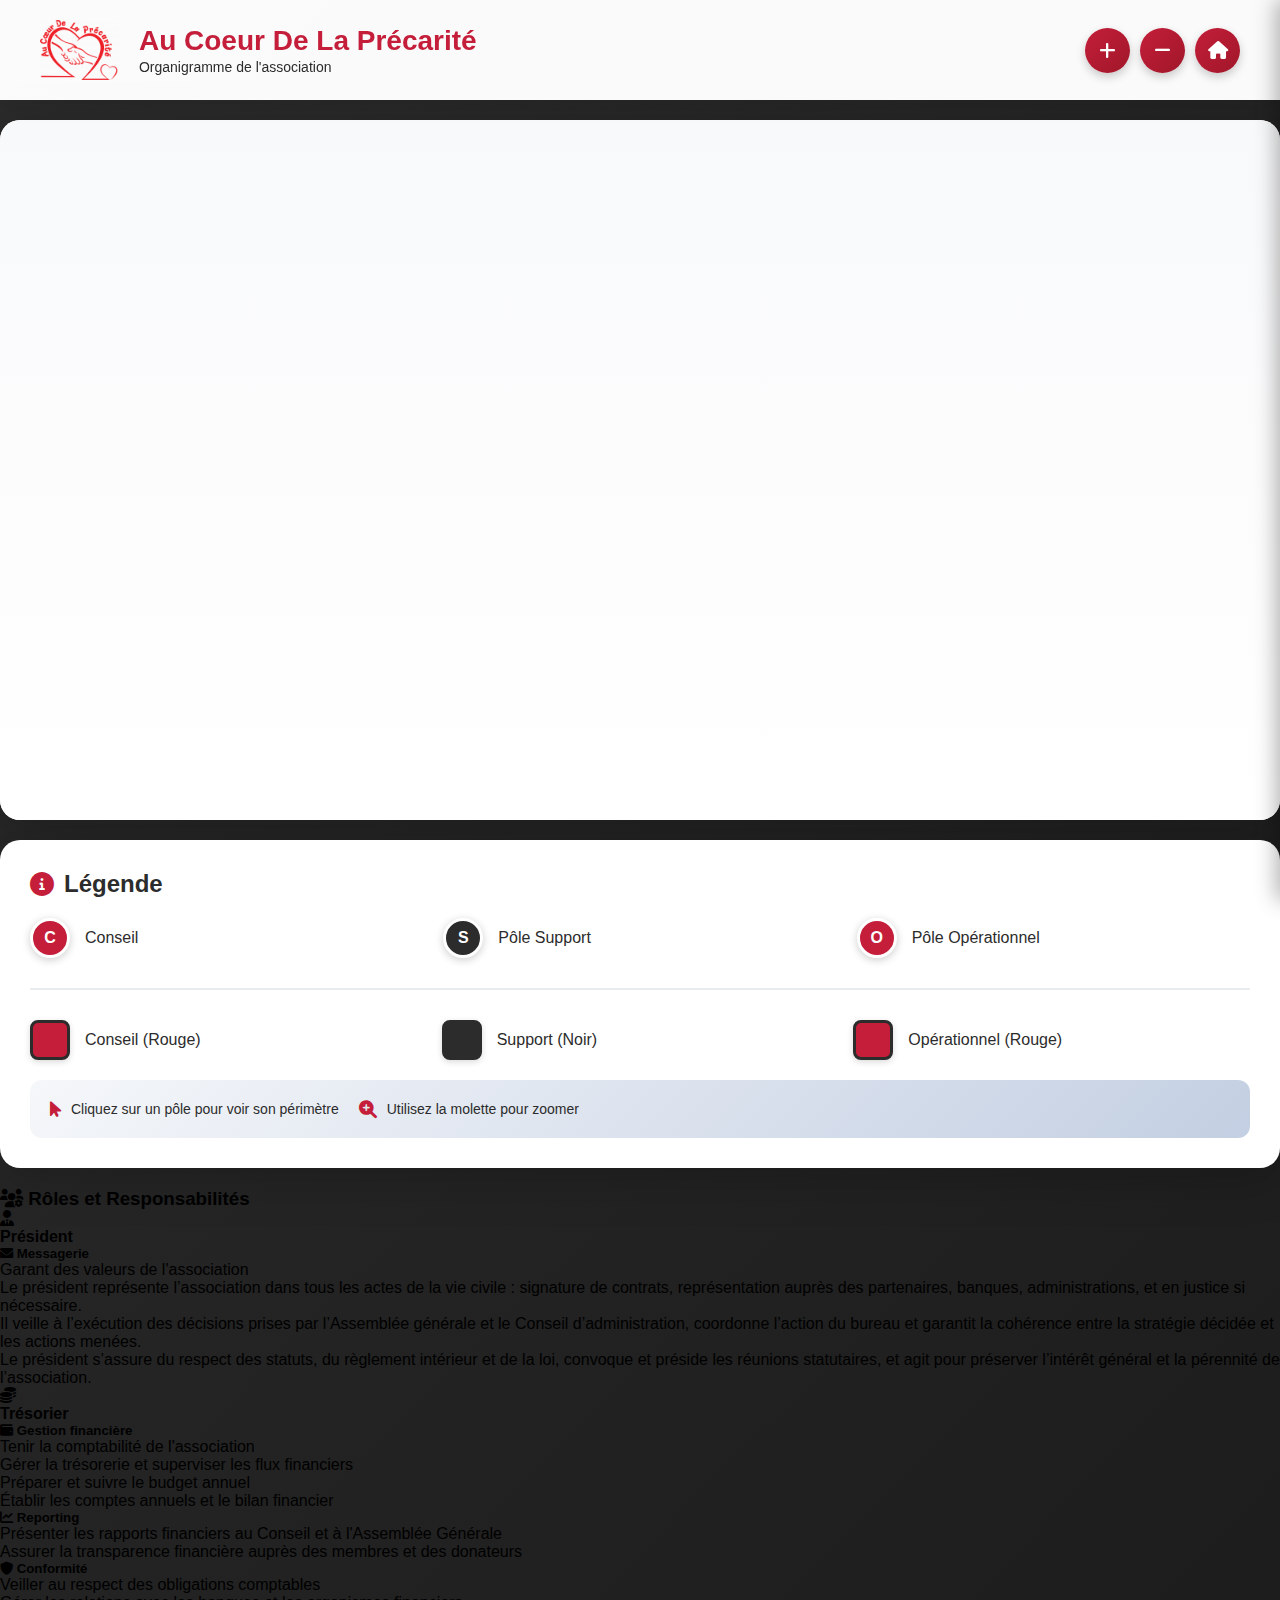
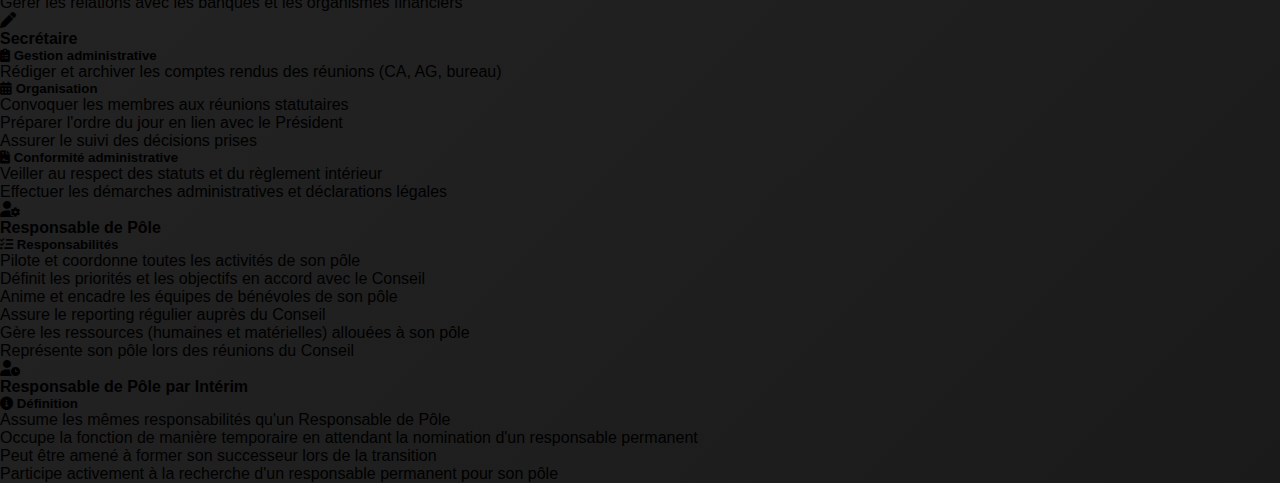
<file: index.html>
<!DOCTYPE html>
<html lang="fr">
<head>
    <meta charset="UTF-8">
    <meta name="viewport" content="width=device-width, initial-scale=1.0">
    <title>Organigramme - Structure Organisationnelle</title>
    <script src="https://d3js.org/d3.v7.min.js"></script>
    <link rel="stylesheet" href="https://cdnjs.cloudflare.com/ajax/libs/font-awesome/6.0.0/css/all.min.css">
    <link rel="stylesheet" href="style.css">
</head>
<body>
    <div class="header">
        <div class="header-left">
            <img src="logo.png" alt="ACDLP Logo" class="logo">
            <div class="header-text">
                <h1>Au Coeur De La Précarité</h1>
                <p class="header-subtitle">Organigramme de l'association</p>
            </div>
        </div>
        <div class="controls">
            <button id="zoom-in" class="control-btn" title="Zoom avant">
                <i class="fas fa-plus"></i>
            </button>
            <button id="zoom-out" class="control-btn" title="Zoom arrière">
                <i class="fas fa-minus"></i>
            </button>
            <button id="zoom-reset" class="control-btn" title="Réinitialiser">
                <i class="fas fa-home"></i>
            </button>
        </div>
    </div>

    <div class="container">
        <div id="organigramme"></div>
    </div>

    <div class="legend">
        <h3><i class="fas fa-info-circle"></i> Légende</h3>
        <div class="legend-grid">
            <div class="legend-item">
                <div class="legend-badge conseil-badge">C</div>
                <span>Conseil</span>
            </div>
            <div class="legend-item">
                <div class="legend-badge support-badge">S</div>
                <span>Pôle Support</span>
            </div>
            <div class="legend-item">
                <div class="legend-badge operational-badge">O</div>
                <span>Pôle Opérationnel</span>
            </div>
        </div>
        <div class="legend-colors">
            <div class="legend-item">
                <div class="legend-box conseil"></div>
                <span>Conseil (Rouge)</span>
            </div>
            <div class="legend-item">
                <div class="legend-box support"></div>
                <span>Support (Noir)</span>
            </div>
            <div class="legend-item">
                <div class="legend-box operational"></div>
                <span>Opérationnel (Rouge)</span>
            </div>
        </div>
        <div class="legend-info">
            <p><i class="fas fa-mouse-pointer"></i> Cliquez sur un pôle pour voir son périmètre</p>
            <p><i class="fas fa-search-plus"></i> Utilisez la molette pour zoomer</p>
        </div>
    </div>

    <!-- Section Rôles et Responsabilités -->
    <div class="roles-section">
        <h3><i class="fas fa-users-cog"></i> Rôles et Responsabilités</h3>

        <!-- Président -->
        <div class="role-card">
            <div class="role-header">
                <i class="fas fa-user-tie"></i>
                <h4>Président</h4>
            </div>
            <div class="role-content">
                <div class="role-category">
                    <h5><i class="fas fa-envelope"></i> Messagerie</h5>
                    <ul>
                        <li>Garant des valeurs de l'association</li>
                        <li>Le président représente l’association dans tous les actes de la vie civile : signature de contrats, représentation auprès des partenaires, banques, administrations, et en justice si nécessaire.</li>
                        <li>Il veille à l’exécution des décisions prises par l’Assemblée générale et le Conseil d’administration, coordonne l’action du bureau et garantit la cohérence entre la stratégie décidée et les actions menées.</li>
                        <li>Le président s’assure du respect des statuts, du règlement intérieur et de la loi, convoque et préside les réunions statutaires, et agit pour préserver l’intérêt général et la pérennité de l’association.</li>
                    </ul>
                </div>
            </div>
        </div>

        <!-- Trésorier -->
        <div class="role-card">
            <div class="role-header">
                <i class="fas fa-coins"></i>
                <h4>Trésorier</h4>
            </div>
            <div class="role-content">
                <div class="role-category">
                    <h5><i class="fas fa-wallet"></i> Gestion financière</h5>
                    <ul>
                        <li>Tenir la comptabilité de l'association</li>
                        <li>Gérer la trésorerie et superviser les flux financiers</li>
                        <li>Préparer et suivre le budget annuel</li>
                        <li>Établir les comptes annuels et le bilan financier</li>
                    </ul>
                </div>
                <div class="role-category">
                    <h5><i class="fas fa-chart-line"></i> Reporting</h5>
                    <ul>
                        <li>Présenter les rapports financiers au Conseil et à l'Assemblée Générale</li>
                        <li>Assurer la transparence financière auprès des membres et des donateurs</li>
                    </ul>
                </div>
                <div class="role-category">
                    <h5><i class="fas fa-shield-alt"></i> Conformité</h5>
                    <ul>
                        <li>Veiller au respect des obligations comptables</li>
                        <li>Gérer les relations avec les banques et les organismes financiers</li>
                    </ul>
                </div>
            </div>
        </div>

        <!-- Secrétaire -->
        <div class="role-card">
            <div class="role-header">
                <i class="fas fa-pen"></i>
                <h4>Secrétaire</h4>
            </div>
            <div class="role-content">
                <div class="role-category">
                    <h5><i class="fas fa-clipboard-list"></i> Gestion administrative</h5>
                    <ul>
                        <li>Rédiger et archiver les comptes rendus des réunions (CA, AG, bureau)</li>
                </div>
                <div class="role-category">
                    <h5><i class="fas fa-calendar-alt"></i> Organisation</h5>
                    <ul>
                        <li>Convoquer les membres aux réunions statutaires</li>
                        <li>Préparer l'ordre du jour en lien avec le Président</li>
                        <li>Assurer le suivi des décisions prises</li>
                    </ul>
                </div>
                <div class="role-category">
                    <h5><i class="fas fa-file-contract"></i> Conformité administrative</h5>
                    <ul>
                        <li>Veiller au respect des statuts et du règlement intérieur</li>
                        <li>Effectuer les démarches administratives et déclarations légales</li>
                    </ul>
                </div>
            </div>
        </div>

        <!-- Responsable de Pôle -->
        <div class="role-card">
            <div class="role-header">
                <i class="fas fa-user-cog"></i>
                <h4>Responsable de Pôle</h4>
            </div>
            <div class="role-content">
                <div class="role-category">
                    <h5><i class="fas fa-tasks"></i> Responsabilités</h5>
                    <ul>
                        <li>Pilote et coordonne toutes les activités de son pôle</li>
                        <li>Définit les priorités et les objectifs en accord avec le Conseil</li>
                        <li>Anime et encadre les équipes de bénévoles de son pôle</li>
                        <li>Assure le reporting régulier auprès du Conseil</li>
                        <li>Gère les ressources (humaines et matérielles) allouées à son pôle</li>
                        <li>Représente son pôle lors des réunions du Conseil</li>
                    </ul>
                </div>
            </div>
        </div>

        <!-- Responsable de Pôle par Intérim -->
        <div class="role-card interim">
            <div class="role-header">
                <i class="fas fa-user-clock"></i>
                <h4>Responsable de Pôle par Intérim</h4>
            </div>
            <div class="role-content">
                <div class="role-category">
                    <h5><i class="fas fa-info-circle"></i> Définition</h5>
                    <ul>
                        <li>Assume les mêmes responsabilités qu'un Responsable de Pôle</li>
                        <li>Occupe la fonction de manière temporaire en attendant la nomination d'un responsable permanent</li>
                        <li>Peut être amené à former son successeur lors de la transition</li>
                        <li>Participe activement à la recherche d'un responsable permanent pour son pôle</li>
                    </ul>
                </div>
            </div>
        </div>
    </div>

    <!-- Panel latéral -->
    <div id="side-panel" class="side-panel">
        <div class="panel-header">
            <h2 id="panel-title"></h2>
            <button id="close-panel" class="close-btn">
                <i class="fas fa-times"></i>
            </button>
        </div>
        <div class="panel-content" id="panel-content">
            <!-- Le contenu sera injecté dynamiquement -->
        </div>
    </div>

    <!-- Overlay pour fermer le panel -->
    <div id="panel-overlay" class="panel-overlay"></div>

    <script src="organigramme.js"></script>
</body>
</html>
</file>
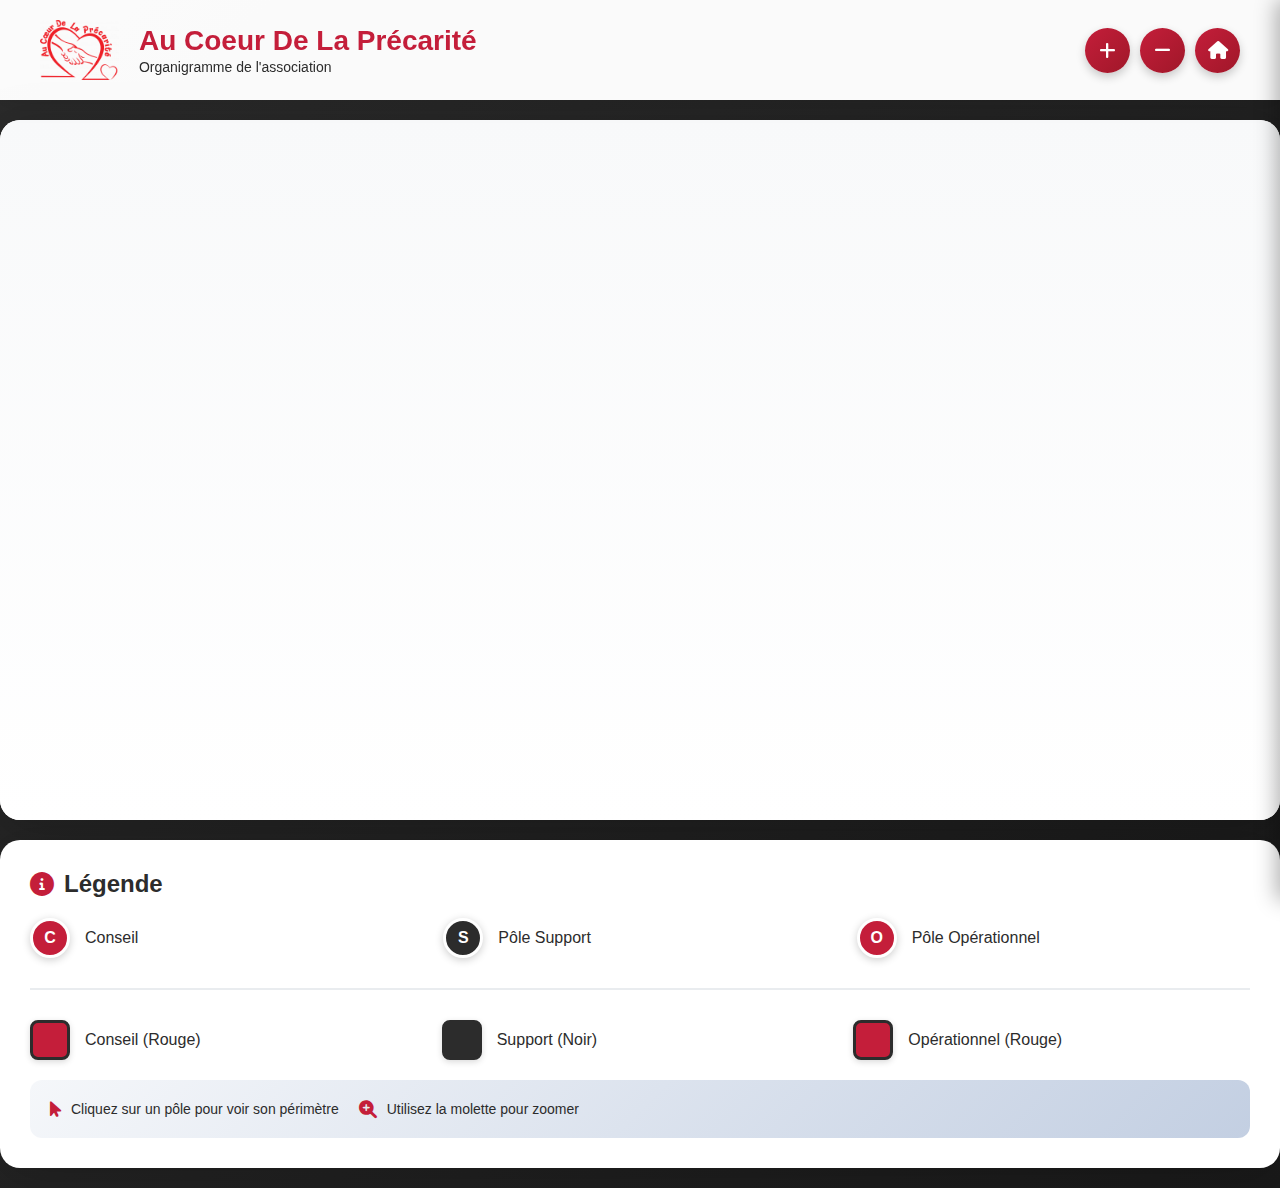
<file: src/index.html>
<!DOCTYPE html>
<html lang="fr">
<head>
    <meta charset="UTF-8">
    <meta name="viewport" content="width=device-width, initial-scale=1.0">
    <title>Organigramme - Structure Organisationnelle</title>
    <script src="https://d3js.org/d3.v7.min.js"></script>
    <link rel="stylesheet" href="https://cdnjs.cloudflare.com/ajax/libs/font-awesome/6.0.0/css/all.min.css">
    <link rel="stylesheet" href="style.css">
</head>
<body>
    <div class="header">
        <div class="header-left">
            <img src="logo.png" alt="ACDLP Logo" class="logo">
            <div class="header-text">
                <h1>Au Coeur De La Précarité</h1>
                <p class="header-subtitle">Organigramme de l'association</p>
            </div>
        </div>
        <div class="controls">
            <button id="zoom-in" class="control-btn" title="Zoom avant">
                <i class="fas fa-plus"></i>
            </button>
            <button id="zoom-out" class="control-btn" title="Zoom arrière">
                <i class="fas fa-minus"></i>
            </button>
            <button id="zoom-reset" class="control-btn" title="Réinitialiser">
                <i class="fas fa-home"></i>
            </button>
        </div>
    </div>

    <div class="container">
        <div id="organigramme"></div>
    </div>

    <div class="legend">
        <h3><i class="fas fa-info-circle"></i> Légende</h3>
        <div class="legend-grid">
            <div class="legend-item">
                <div class="legend-badge conseil-badge">C</div>
                <span>Conseil</span>
            </div>
            <div class="legend-item">
                <div class="legend-badge support-badge">S</div>
                <span>Pôle Support</span>
            </div>
            <div class="legend-item">
                <div class="legend-badge operational-badge">O</div>
                <span>Pôle Opérationnel</span>
            </div>
        </div>
        <div class="legend-colors">
            <div class="legend-item">
                <div class="legend-box conseil"></div>
                <span>Conseil (Rouge)</span>
            </div>
            <div class="legend-item">
                <div class="legend-box support"></div>
                <span>Support (Noir)</span>
            </div>
            <div class="legend-item">
                <div class="legend-box operational"></div>
                <span>Opérationnel (Rouge)</span>
            </div>
        </div>
        <div class="legend-info">
            <p><i class="fas fa-mouse-pointer"></i> Cliquez sur un pôle pour voir son périmètre</p>
            <p><i class="fas fa-search-plus"></i> Utilisez la molette pour zoomer</p>
        </div>
    </div>

    <!-- Panel latéral -->
    <div id="side-panel" class="side-panel">
        <div class="panel-header">
            <h2 id="panel-title"></h2>
            <button id="close-panel" class="close-btn">
                <i class="fas fa-times"></i>
            </button>
        </div>
        <div class="panel-content" id="panel-content">
            <!-- Le contenu sera injecté dynamiquement -->
        </div>
    </div>

    <!-- Overlay pour fermer le panel -->
    <div id="panel-overlay" class="panel-overlay"></div>

    <script src="organigramme.js"></script>
</body>
</html>
</file>
<file: style.css>
* {
    margin: 0;
    padding: 0;
    box-sizing: border-box;
}

body {
    font-family: 'Segoe UI', Tahoma, Geneva, Verdana, sans-serif;
    background: linear-gradient(135deg, #2c2c2c 0%, #1a1a1a 100%);
    min-height: 100vh;
    overflow-x: hidden;
}

/* Header */
.header {
    background: rgba(255, 255, 255, 0.98);
    padding: 20px 40px;
    box-shadow: 0 4px 20px rgba(0, 0, 0, 0.1);
    display: flex;
    justify-content: space-between;
    align-items: center;
    position: sticky;
    top: 0;
    z-index: 1000;
}

.header-left {
    display: flex;
    align-items: center;
    gap: 20px;
}

.logo {
    height: 60px;
    width: auto;
}

.header-text {
    display: flex;
    flex-direction: column;
    gap: 2px;
}

.header h1 {
    color: #c41e3a;
    font-size: 28px;
    font-weight: 700;
    margin: 0;
}

.header-subtitle {
    color: #2c2c2c;
    font-size: 14px;
    font-weight: 500;
    margin: 0;
}

/* Contrôles de zoom */
.controls {
    display: flex;
    gap: 10px;
}

.control-btn {
    background: linear-gradient(135deg, #c41e3a 0%, #a01729 100%);
    color: white;
    border: none;
    width: 45px;
    height: 45px;
    border-radius: 50%;
    cursor: pointer;
    font-size: 18px;
    transition: all 0.3s ease;
    box-shadow: 0 4px 10px rgba(0, 0, 0, 0.2);
    display: flex;
    align-items: center;
    justify-content: center;
}

.control-btn:hover {
    transform: translateY(-2px);
    box-shadow: 0 6px 15px rgba(0, 0, 0, 0.3);
}

.control-btn:active {
    transform: translateY(0);
}

/* Container principal */
.container {
    margin: 20px auto;
    max-width: 100%;
    background: white;
    border-radius: 20px;
    box-shadow: 0 10px 50px rgba(0, 0, 0, 0.2);
    overflow: hidden;
    min-height: 700px;
}

#organigramme {
    width: 100%;
    height: 700px;
    position: relative;
    background: linear-gradient(to bottom, #f8f9fa 0%, #ffffff 100%);
    cursor: grab;
}

#organigramme:active {
    cursor: grabbing;
}

svg {
    display: block;
    font-family: 'Segoe UI', Tahoma, Geneva, Verdana, sans-serif;
}

/* Styles pour les nœuds */
.node {
    cursor: pointer;
}

.node-rect {
    transition: all 0.3s ease;
}

.node text {
    font-family: 'Segoe UI', Tahoma, Geneva, Verdana, sans-serif;
    user-select: none;
}

/* Liens */
.link {
    transition: all 0.3s ease;
}

/* Légende */
.legend {
    background: white;
    margin: 20px auto;
    max-width: 1400px;
    padding: 30px;
    border-radius: 20px;
    box-shadow: 0 10px 50px rgba(0, 0, 0, 0.2);
}

.legend h3 {
    color: #2c2c2c;
    margin-bottom: 20px;
    font-size: 24px;
    display: flex;
    align-items: center;
    gap: 10px;
}

.legend h3 i {
    color: #c41e3a;
}

.legend-grid {
    display: grid;
    grid-template-columns: repeat(auto-fit, minmax(200px, 1fr));
    gap: 20px;
    margin-bottom: 30px;
    padding-bottom: 30px;
    border-bottom: 2px solid #e9ecef;
}

.legend-item {
    display: flex;
    align-items: center;
    gap: 15px;
    font-size: 16px;
    color: #2c2c2c;
    font-weight: 500;
}

.legend-badge {
    width: 40px;
    height: 40px;
    border-radius: 50%;
    display: flex;
    align-items: center;
    justify-content: center;
    color: white;
    font-weight: bold;
    font-size: 16px;
    border: 3px solid white;
    box-shadow: 0 2px 8px rgba(0, 0, 0, 0.2);
}

.conseil-badge {
    background: #c41e3a;
}

.support-badge {
    background: #2c2c2c;
}

.operational-badge {
    background: #c41e3a;
}

.legend-colors {
    display: grid;
    grid-template-columns: repeat(auto-fit, minmax(200px, 1fr));
    gap: 15px;
    margin-bottom: 20px;
}

.legend-box {
    width: 40px;
    height: 40px;
    border-radius: 8px;
    border: 3px solid #2c2c2c;
    box-shadow: 0 2px 6px rgba(0, 0, 0, 0.15);
}

.legend-box.conseil {
    background: #c41e3a;
}

.legend-box.support {
    background: #2c2c2c;
}

.legend-box.operational {
    background: #c41e3a;
}

.legend-info {
    margin-top: 20px;
    padding: 20px;
    background: linear-gradient(135deg, #f5f7fa 0%, #c3cfe2 100%);
    border-radius: 12px;
    display: flex;
    flex-wrap: wrap;
    gap: 20px;
}

.legend-info p {
    display: flex;
    align-items: center;
    gap: 10px;
    color: #2c2c2c;
    font-size: 14px;
    font-weight: 500;
}

.legend-info i {
    color: #c41e3a;
    font-size: 18px;
}

/* Responsive */
@media (max-width: 1024px) {
    .header {
        padding: 15px 20px;
        flex-direction: column;
        gap: 15px;
    }

    .header-left {
        flex-direction: column;
        text-align: center;
        gap: 10px;
    }

    .logo {
        height: 50px;
    }

    .header h1 {
        font-size: 22px;
    }

    .control-btn {
        width: 40px;
        height: 40px;
        font-size: 16px;
    }

    #organigramme {
        height: 600px;
    }

    .legend {
        padding: 20px;
    }

    .legend-grid,
    .legend-colors {
        grid-template-columns: 1fr;
    }

    .legend-info {
        flex-direction: column;
        gap: 10px;
    }
}

@media (max-width: 768px) {
    .logo {
        height: 40px;
    }

    .header h1 {
        font-size: 18px;
    }

    .header-subtitle {
        font-size: 12px;
    }

    #organigramme {
        height: 500px;
    }

    .legend h3 {
        font-size: 20px;
    }

    .control-btn {
        width: 35px;
        height: 35px;
        font-size: 14px;
    }
}

/* Animations */
@keyframes fadeIn {
    from {
        opacity: 0;
        transform: translateY(20px);
    }
    to {
        opacity: 1;
        transform: translateY(0);
    }
}

.container,
.legend {
    animation: fadeIn 0.6s ease-out;
}

/* Panel latéral */
.side-panel {
    position: fixed;
    top: 0;
    right: -450px;
    width: 450px;
    height: 100vh;
    background: white;
    box-shadow: -4px 0 20px rgba(0, 0, 0, 0.3);
    transition: right 0.4s cubic-bezier(0.68, -0.55, 0.27, 1.55);
    z-index: 2000;
    overflow-y: auto;
}

.side-panel.open {
    right: 0;
}

.panel-header {
    background: linear-gradient(135deg, #c41e3a 0%, #a01729 100%);
    color: white;
    padding: 25px;
    display: flex;
    justify-content: space-between;
    align-items: center;
    position: sticky;
    top: 0;
    z-index: 10;
}

.panel-header h2 {
    margin: 0;
    font-size: 22px;
    font-weight: 700;
}

.close-btn {
    background: rgba(255, 255, 255, 0.2);
    border: none;
    width: 40px;
    height: 40px;
    border-radius: 50%;
    color: white;
    font-size: 20px;
    cursor: pointer;
    transition: all 0.3s ease;
    display: flex;
    align-items: center;
    justify-content: center;
}

.close-btn:hover {
    background: rgba(255, 255, 255, 0.3);
    transform: rotate(90deg);
}

.panel-content {
    padding: 30px;
}

.panel-section {
    margin-bottom: 30px;
}

.panel-section h3 {
    color: #2c2c2c;
    font-size: 18px;
    margin-bottom: 15px;
    display: flex;
    align-items: center;
    gap: 10px;
    border-bottom: 2px solid #e9ecef;
    padding-bottom: 10px;
}

.panel-section h3 i {
    color: #c41e3a;
}

.panel-section ul {
    list-style: none;
    padding: 0;
    margin: 0;
}

.panel-section li {
    padding: 10px 0;
    padding-left: 25px;
    position: relative;
    color: #2c2c2c;
    line-height: 1.6;
}

.panel-section li:before {
    content: "▸";
    position: absolute;
    left: 0;
    color: #c41e3a;
    font-weight: bold;
}

.responsible-badge {
    display: inline-flex;
    align-items: center;
    gap: 8px;
    background: linear-gradient(135deg, #c41e3a 0%, #a01729 100%);
    color: white;
    padding: 8px 15px;
    border-radius: 20px;
    font-size: 14px;
    font-weight: 500;
    margin-top: 5px;
}

.responsible-badge i {
    font-size: 16px;
}

.todo-badge {
    display: inline-block;
    background: linear-gradient(135deg, #ff9500 0%, #ff7b00 100%);
    color: white;
    padding: 4px 10px;
    border-radius: 12px;
    font-size: 11px;
    font-weight: 600;
    margin-left: 10px;
    text-transform: uppercase;
    letter-spacing: 0.5px;
    box-shadow: 0 2px 4px rgba(255, 149, 0, 0.3);
}

.empty-state {
    padding: 20px;
    text-align: center;
    color: #95a5a6;
    font-style: italic;
}

.panel-overlay {
    position: fixed;
    top: 0;
    left: 0;
    width: 100%;
    height: 100%;
    background: rgba(0, 0, 0, 0.5);
    opacity: 0;
    visibility: hidden;
    transition: all 0.3s ease;
    z-index: 1999;
}

.panel-overlay.active {
    opacity: 1;
    visibility: visible;
}

/* Responsive panel */
@media (max-width: 768px) {
    .side-panel {
        width: 100%;
        right: -100%;
    }

    .panel-content {
        padding: 20px;
    }
}
</file>
<file: src/style.css>
* {
    margin: 0;
    padding: 0;
    box-sizing: border-box;
}

body {
    font-family: 'Segoe UI', Tahoma, Geneva, Verdana, sans-serif;
    background: linear-gradient(135deg, #2c2c2c 0%, #1a1a1a 100%);
    min-height: 100vh;
    overflow-x: hidden;
}

/* Header */
.header {
    background: rgba(255, 255, 255, 0.98);
    padding: 20px 40px;
    box-shadow: 0 4px 20px rgba(0, 0, 0, 0.1);
    display: flex;
    justify-content: space-between;
    align-items: center;
    position: sticky;
    top: 0;
    z-index: 1000;
}

.header-left {
    display: flex;
    align-items: center;
    gap: 20px;
}

.logo {
    height: 60px;
    width: auto;
}

.header-text {
    display: flex;
    flex-direction: column;
    gap: 2px;
}

.header h1 {
    color: #c41e3a;
    font-size: 28px;
    font-weight: 700;
    margin: 0;
}

.header-subtitle {
    color: #2c2c2c;
    font-size: 14px;
    font-weight: 500;
    margin: 0;
}

/* Contrôles de zoom */
.controls {
    display: flex;
    gap: 10px;
}

.control-btn {
    background: linear-gradient(135deg, #c41e3a 0%, #a01729 100%);
    color: white;
    border: none;
    width: 45px;
    height: 45px;
    border-radius: 50%;
    cursor: pointer;
    font-size: 18px;
    transition: all 0.3s ease;
    box-shadow: 0 4px 10px rgba(0, 0, 0, 0.2);
    display: flex;
    align-items: center;
    justify-content: center;
}

.control-btn:hover {
    transform: translateY(-2px);
    box-shadow: 0 6px 15px rgba(0, 0, 0, 0.3);
}

.control-btn:active {
    transform: translateY(0);
}

/* Container principal */
.container {
    margin: 20px auto;
    max-width: 100%;
    background: white;
    border-radius: 20px;
    box-shadow: 0 10px 50px rgba(0, 0, 0, 0.2);
    overflow: hidden;
    min-height: 700px;
}

#organigramme {
    width: 100%;
    height: 700px;
    position: relative;
    background: linear-gradient(to bottom, #f8f9fa 0%, #ffffff 100%);
    cursor: grab;
}

#organigramme:active {
    cursor: grabbing;
}

svg {
    display: block;
    font-family: 'Segoe UI', Tahoma, Geneva, Verdana, sans-serif;
}

/* Styles pour les nœuds */
.node {
    cursor: pointer;
}

.node-rect {
    transition: all 0.3s ease;
}

.node text {
    font-family: 'Segoe UI', Tahoma, Geneva, Verdana, sans-serif;
    user-select: none;
}

/* Liens */
.link {
    transition: all 0.3s ease;
}

/* Légende */
.legend {
    background: white;
    margin: 20px auto;
    max-width: 1400px;
    padding: 30px;
    border-radius: 20px;
    box-shadow: 0 10px 50px rgba(0, 0, 0, 0.2);
}

.legend h3 {
    color: #2c2c2c;
    margin-bottom: 20px;
    font-size: 24px;
    display: flex;
    align-items: center;
    gap: 10px;
}

.legend h3 i {
    color: #c41e3a;
}

.legend-grid {
    display: grid;
    grid-template-columns: repeat(auto-fit, minmax(200px, 1fr));
    gap: 20px;
    margin-bottom: 30px;
    padding-bottom: 30px;
    border-bottom: 2px solid #e9ecef;
}

.legend-item {
    display: flex;
    align-items: center;
    gap: 15px;
    font-size: 16px;
    color: #2c2c2c;
    font-weight: 500;
}

.legend-badge {
    width: 40px;
    height: 40px;
    border-radius: 50%;
    display: flex;
    align-items: center;
    justify-content: center;
    color: white;
    font-weight: bold;
    font-size: 16px;
    border: 3px solid white;
    box-shadow: 0 2px 8px rgba(0, 0, 0, 0.2);
}

.conseil-badge {
    background: #c41e3a;
}

.support-badge {
    background: #2c2c2c;
}

.operational-badge {
    background: #c41e3a;
}

.legend-colors {
    display: grid;
    grid-template-columns: repeat(auto-fit, minmax(200px, 1fr));
    gap: 15px;
    margin-bottom: 20px;
}

.legend-box {
    width: 40px;
    height: 40px;
    border-radius: 8px;
    border: 3px solid #2c2c2c;
    box-shadow: 0 2px 6px rgba(0, 0, 0, 0.15);
}

.legend-box.conseil {
    background: #c41e3a;
}

.legend-box.support {
    background: #2c2c2c;
}

.legend-box.operational {
    background: #c41e3a;
}

.legend-info {
    margin-top: 20px;
    padding: 20px;
    background: linear-gradient(135deg, #f5f7fa 0%, #c3cfe2 100%);
    border-radius: 12px;
    display: flex;
    flex-wrap: wrap;
    gap: 20px;
}

.legend-info p {
    display: flex;
    align-items: center;
    gap: 10px;
    color: #2c2c2c;
    font-size: 14px;
    font-weight: 500;
}

.legend-info i {
    color: #c41e3a;
    font-size: 18px;
}

/* Responsive */
@media (max-width: 1024px) {
    .header {
        padding: 15px 20px;
        flex-direction: column;
        gap: 15px;
    }

    .header-left {
        flex-direction: column;
        text-align: center;
        gap: 10px;
    }

    .logo {
        height: 50px;
    }

    .header h1 {
        font-size: 22px;
    }

    .control-btn {
        width: 40px;
        height: 40px;
        font-size: 16px;
    }

    #organigramme {
        height: 600px;
    }

    .legend {
        padding: 20px;
    }

    .legend-grid,
    .legend-colors {
        grid-template-columns: 1fr;
    }

    .legend-info {
        flex-direction: column;
        gap: 10px;
    }
}

@media (max-width: 768px) {
    .logo {
        height: 40px;
    }

    .header h1 {
        font-size: 18px;
    }

    .header-subtitle {
        font-size: 12px;
    }

    #organigramme {
        height: 500px;
    }

    .legend h3 {
        font-size: 20px;
    }

    .control-btn {
        width: 35px;
        height: 35px;
        font-size: 14px;
    }
}

/* Animations */
@keyframes fadeIn {
    from {
        opacity: 0;
        transform: translateY(20px);
    }
    to {
        opacity: 1;
        transform: translateY(0);
    }
}

.container,
.legend {
    animation: fadeIn 0.6s ease-out;
}

/* Panel latéral */
.side-panel {
    position: fixed;
    top: 0;
    right: -450px;
    width: 450px;
    height: 100vh;
    background: white;
    box-shadow: -4px 0 20px rgba(0, 0, 0, 0.3);
    transition: right 0.4s cubic-bezier(0.68, -0.55, 0.27, 1.55);
    z-index: 2000;
    overflow-y: auto;
}

.side-panel.open {
    right: 0;
}

.panel-header {
    background: linear-gradient(135deg, #c41e3a 0%, #a01729 100%);
    color: white;
    padding: 25px;
    display: flex;
    justify-content: space-between;
    align-items: center;
    position: sticky;
    top: 0;
    z-index: 10;
}

.panel-header h2 {
    margin: 0;
    font-size: 22px;
    font-weight: 700;
}

.close-btn {
    background: rgba(255, 255, 255, 0.2);
    border: none;
    width: 40px;
    height: 40px;
    border-radius: 50%;
    color: white;
    font-size: 20px;
    cursor: pointer;
    transition: all 0.3s ease;
    display: flex;
    align-items: center;
    justify-content: center;
}

.close-btn:hover {
    background: rgba(255, 255, 255, 0.3);
    transform: rotate(90deg);
}

.panel-content {
    padding: 30px;
}

.panel-section {
    margin-bottom: 30px;
}

.panel-section h3 {
    color: #2c2c2c;
    font-size: 18px;
    margin-bottom: 15px;
    display: flex;
    align-items: center;
    gap: 10px;
    border-bottom: 2px solid #e9ecef;
    padding-bottom: 10px;
}

.panel-section h3 i {
    color: #c41e3a;
}

.panel-section ul {
    list-style: none;
    padding: 0;
    margin: 0;
}

.panel-section li {
    padding: 10px 0;
    padding-left: 25px;
    position: relative;
    color: #2c2c2c;
    line-height: 1.6;
}

.panel-section li:before {
    content: "▸";
    position: absolute;
    left: 0;
    color: #c41e3a;
    font-weight: bold;
}

.responsible-badge {
    display: inline-flex;
    align-items: center;
    gap: 8px;
    background: linear-gradient(135deg, #c41e3a 0%, #a01729 100%);
    color: white;
    padding: 8px 15px;
    border-radius: 20px;
    font-size: 14px;
    font-weight: 500;
    margin-top: 5px;
}

.responsible-badge i {
    font-size: 16px;
}

.todo-badge {
    display: inline-block;
    background: linear-gradient(135deg, #ff9500 0%, #ff7b00 100%);
    color: white;
    padding: 4px 10px;
    border-radius: 12px;
    font-size: 11px;
    font-weight: 600;
    margin-left: 10px;
    text-transform: uppercase;
    letter-spacing: 0.5px;
    box-shadow: 0 2px 4px rgba(255, 149, 0, 0.3);
}

.empty-state {
    padding: 20px;
    text-align: center;
    color: #95a5a6;
    font-style: italic;
}

.panel-overlay {
    position: fixed;
    top: 0;
    left: 0;
    width: 100%;
    height: 100%;
    background: rgba(0, 0, 0, 0.5);
    opacity: 0;
    visibility: hidden;
    transition: all 0.3s ease;
    z-index: 1999;
}

.panel-overlay.active {
    opacity: 1;
    visibility: visible;
}

/* Responsive panel */
@media (max-width: 768px) {
    .side-panel {
        width: 100%;
        right: -100%;
    }

    .panel-content {
        padding: 20px;
    }
}
</file>
